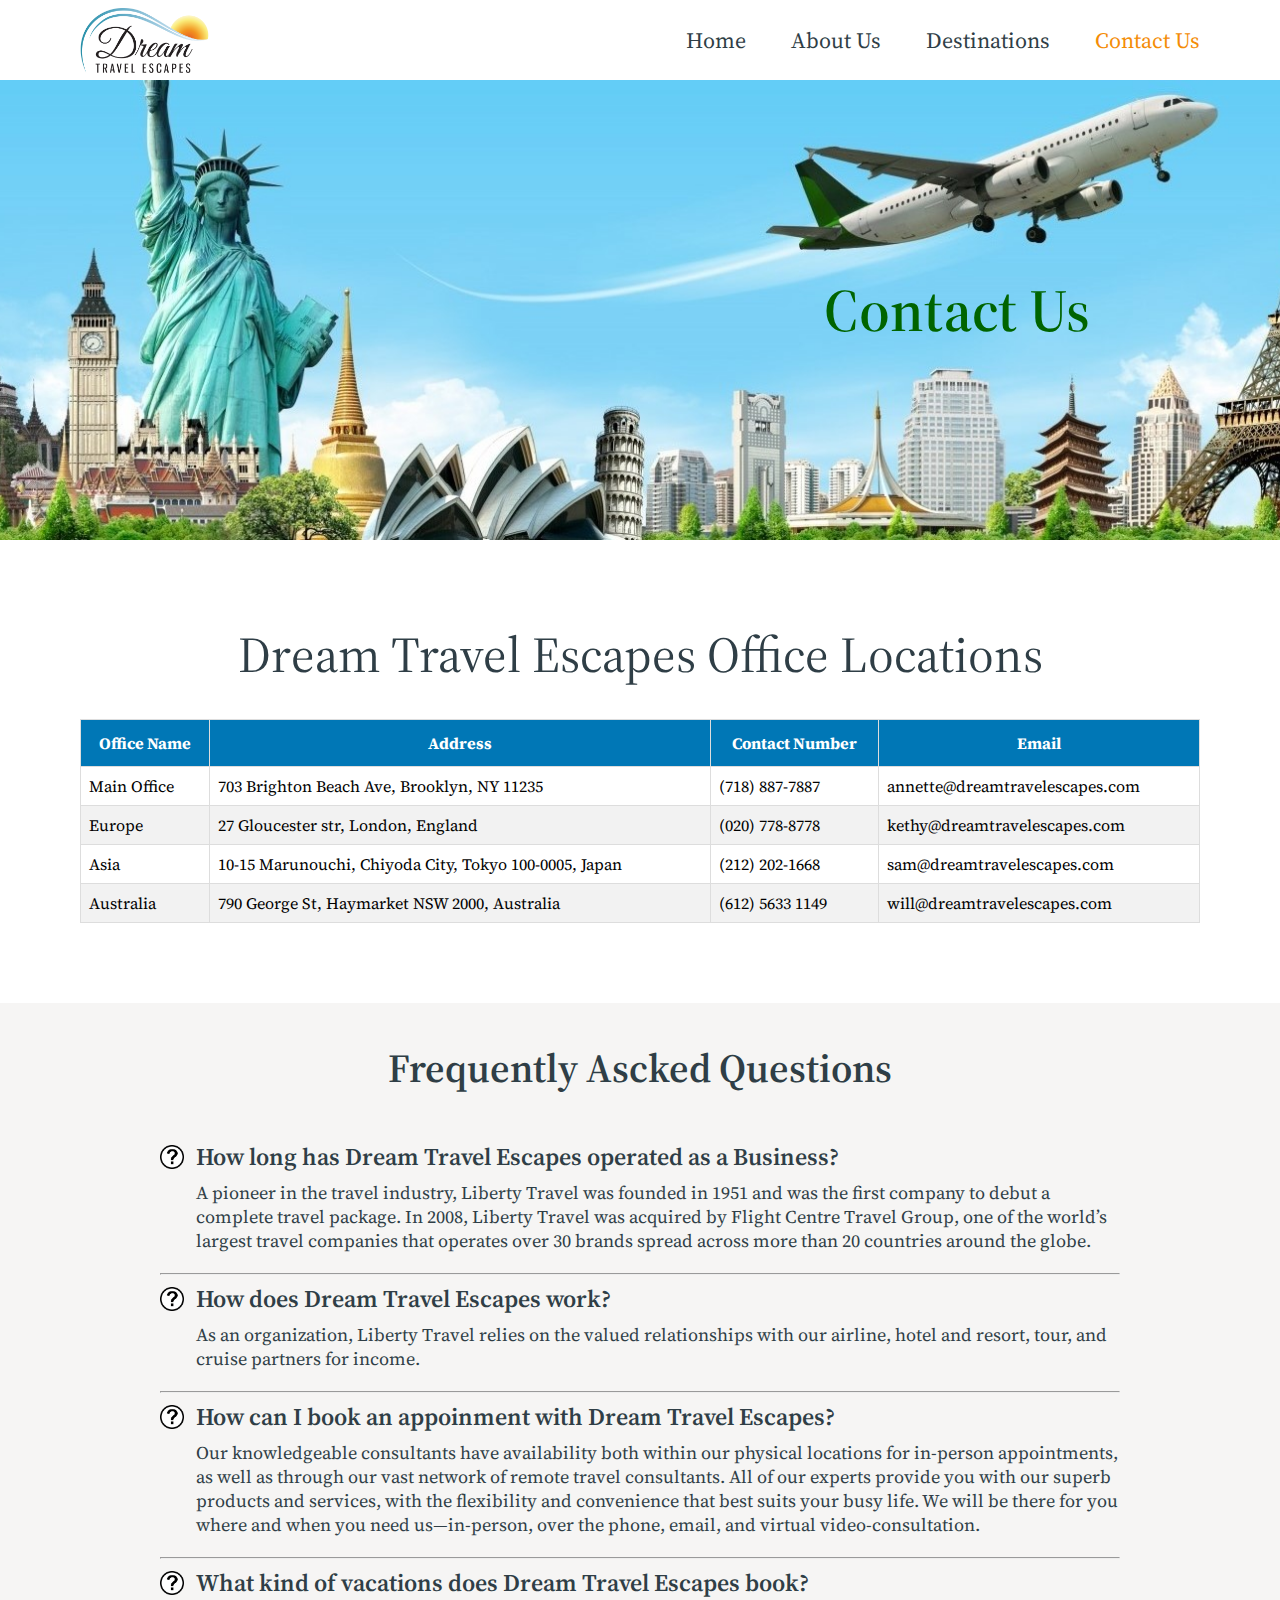
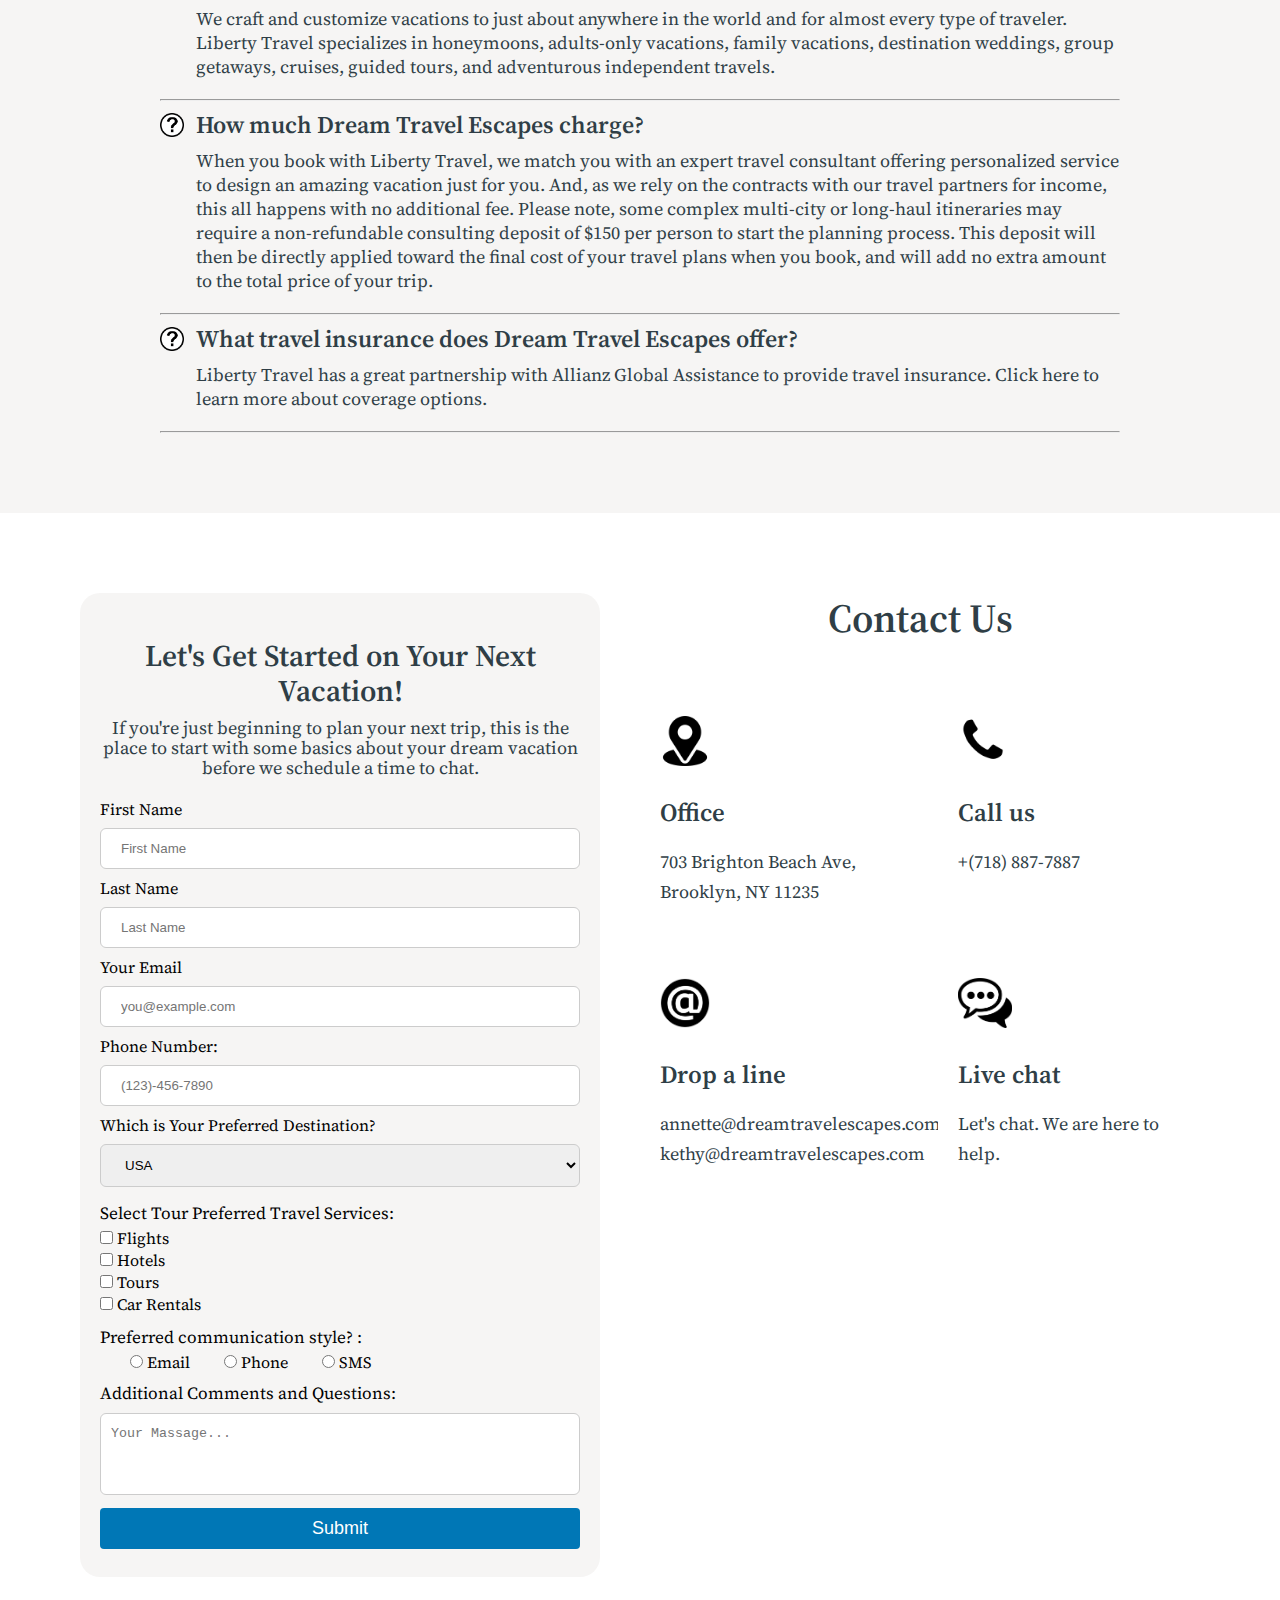
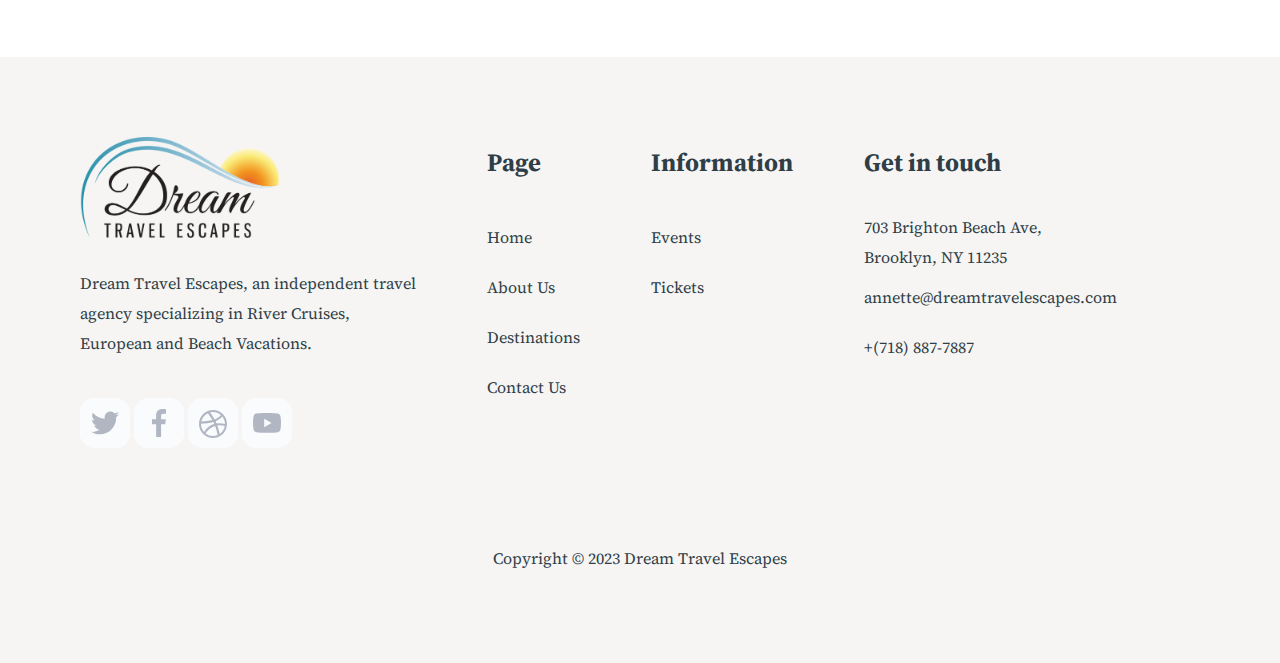
<file: contact.html>
<!DOCTYPE html>
<html lang="en">
    <head>
        <meta charset="UTF-8" />
        <meta http-equiv="X-UA-Compatible" content="IE=edge" />
        <meta name="viewport" content="width=device-width, initial-scale=1.0" />
        <title>Contuct Us</title>

        <link rel="preconnect" href="https://fonts.googleapis.com" />
        <link rel="preconnect" href="https://fonts.gstatic.com" crossorigin />
        <link rel="preconnect" href="https://fonts.googleapis.com" />
        <link rel="preconnect" href="https://fonts.gstatic.com" crossorigin />
        <link
            href="https://fonts.googleapis.com/css2?family=Be+Vietnam+Pro:wght@400;600&family=Inter:wght@400;600&family=Poppins:wght@400;600&family=Source+Serif+Pro:ital,wght@0,400;0,600;1,400&display=swap"
            rel="stylesheet"
        />

        <link rel="stylesheet" href="style.css" />
        <link rel="stylesheet" href="./base.css" />
    </head>
    <body>
        <header class="header">
            <nav class="navigation container">
                <img src="./assets/logo.png" alt="Dream Travel" class="logo" />
                <ul class="navigation__links">
                    <li><a href="index.html">Home</a></li>
                    <li><a href="./about.html">About Us</a></li>
                    <li><a href="./destinations.html">Destinations</a></li>
                    <li>
                        <a href="./contact.html" id="navigation__link"
                            >Contact Us</a
                        >
                    </li>
                </ul>
            </nav>
        </header>
        <section id="contactEnter-section">
            <div class="contactEnter-section__container container">
                <div class="contactEnter-section__background">
                    <h1>Contact Us</h1>
                </div>
            </div>
        </section>
        <section id="locations-section">
            <div class="locations-section__container container">
                <h2>Dream Travel Escapes Office Locations</h2>
                <table class="locations-table">
                    <thead>
                        <tr>
                            <th>Office Name</th>
                            <th>Address</th>
                            <th>Contact Number</th>
                            <th>Email</th>
                        </tr>
                    </thead>
                    <tbody>
                        <tr>
                            <td>Main Office</td>
                            <td>703 Brighton Beach Ave, Brooklyn, NY 11235</td>
                            <td>(718) 887-7887</td>
                            <td>annette@dreamtravelescapes.com</td>
                        </tr>
                        <tr>
                            <td>Europe</td>
                            <td>27 Gloucester str, London, England</td>
                            <td>(020) 778-8778</td>
                            <td>kethy@dreamtravelescapes.com</td>
                        </tr>
                        <tr>
                            <td>Asia</td>
                            <td>
                                10-15 Marunouchi, Chiyoda City, Tokyo 100-0005,
                                Japan
                            </td>
                            <td>(212) 202-1668</td>
                            <td>sam@dreamtravelescapes.com</td>
                        </tr>
                        <tr>
                            <td>Australia</td>
                            <td>
                                790 George St, Haymarket NSW 2000, Australia
                            </td>
                            <td>(612) 5633 1149</td>
                            <td>will@dreamtravelescapes.com</td>
                        </tr>
                    </tbody>
                </table>
            </div>
        </section>
        <section id="faq-section">
            <div class="faq-section__container container">
                <h4>Frequently Ascked Questions</h4>
                <div class="faq-section__box">
                    <div class="faq-section__questions">
                        <img
                            src="./assets/question-icon.png"
                            alt="question icon"
                        />
                        <div>
                            <dl>
                                <dt>
                                    How long has Dream Travel Escapes operated
                                    as a Business?
                                </dt>
                                <dd>
                                    A pioneer in the travel industry, Liberty
                                    Travel was founded in 1951 and was the first
                                    company to debut a complete travel package.
                                    In 2008, Liberty Travel was acquired by
                                    Flight Centre Travel Group, one of the
                                    world’s largest travel companies that
                                    operates over 30 brands spread across more
                                    than 20 countries around the globe.
                                </dd>
                            </dl>
                            <hr />
                        </div>
                    </div>
                    <div class="faq-section__questions">
                        <img
                            src="./assets/question-icon.png"
                            alt="question icon"
                        />
                        <div>
                            <dl>
                                <dt>How does Dream Travel Escapes work?</dt>
                                <dd>
                                    As an organization, Liberty Travel relies on
                                    the valued relationships with our airline,
                                    hotel and resort, tour, and cruise partners
                                    for income.
                                </dd>
                            </dl>
                            <hr />
                        </div>
                    </div>

                    <div class="faq-section__questions">
                        <img
                            src="./assets/question-icon.png"
                            alt="question icon"
                        />
                        <div>
                            <dl>
                                <dt>
                                    How can I book an appoinment with Dream
                                    Travel Escapes?
                                </dt>
                                <dd>
                                    Our knowledgeable consultants have
                                    availability both within our physical
                                    locations for in-person appointments, as
                                    well as through our vast network of remote
                                    travel consultants. All of our experts
                                    provide you with our superb products and
                                    services, with the flexibility and
                                    convenience that best suits your busy life.
                                    We will be there for you where and when you
                                    need us—in-person, over the phone, email,
                                    and virtual video-consultation.
                                </dd>
                            </dl>
                            <hr />
                        </div>
                    </div>

                    <div class="faq-section__questions">
                        <img
                            src="./assets/question-icon.png"
                            alt="question icon"
                        />
                        <div>
                            <dl>
                                <dt>
                                    What kind of vacations does Dream Travel
                                    Escapes book?
                                </dt>
                                <dd>
                                    We craft and customize vacations to just
                                    about anywhere in the world and for almost
                                    every type of traveler. Liberty Travel
                                    specializes in honeymoons, adults-only
                                    vacations, family vacations, destination
                                    weddings, group getaways, cruises, guided
                                    tours, and adventurous independent travels.
                                </dd>
                            </dl>
                            <hr />
                        </div>
                    </div>

                    <div class="faq-section__questions">
                        <img
                            src="./assets/question-icon.png"
                            alt="question icon"
                        />
                        <div>
                            <dl>
                                <dt>How much Dream Travel Escapes charge?</dt>
                                <dd>
                                    When you book with Liberty Travel, we match
                                    you with an expert travel consultant
                                    offering personalized service to design an
                                    amazing vacation just for you. And, as we
                                    rely on the contracts with our travel
                                    partners for income, this all happens with
                                    no additional fee. Please note, some complex
                                    multi-city or long-haul itineraries may
                                    require a non-refundable consulting deposit
                                    of $150 per person to start the planning
                                    process. This deposit will then be directly
                                    applied toward the final cost of your travel
                                    plans when you book, and will add no extra
                                    amount to the total price of your trip.
                                </dd>
                            </dl>
                            <hr />
                        </div>
                    </div>

                    <div class="faq-section__questions">
                        <img
                            src="./assets/question-icon.png"
                            alt="question icon"
                        />
                        <div>
                            <dl>
                                <dt>
                                    What travel insurance does Dream Travel
                                    Escapes offer?
                                </dt>
                                <dd>
                                    Liberty Travel has a great partnership with
                                    Allianz Global Assistance to provide travel
                                    insurance. Click here to learn more about
                                    coverage options.
                                </dd>
                            </dl>
                            <hr />
                        </div>
                    </div>
                </div>
            </div>
        </section>
        <section id="contactForm-section">
            <div class="contactForm-section__container container">
                <div class="contactForm-section__left">
                    <form class="form-content">
                        <h4>Let's Get Started on Your Next Vacation!</h4>
                        <p>
                            If you're just beginning to plan your next trip,
                            this is the place to start with some basics about
                            your dream vacation before we schedule a time to
                            chat.
                        </p>
                        <div>
                            <label for="firstName">First Name</label><br />
                            <input
                                type="text"
                                id="firstName"
                                name="firstName"
                                placeholder="First Name"
                                required
                            />
                        </div>

                        <div>
                            <label for="lastName">Last Name</label><br />
                            <input
                                type="text"
                                id="lastName"
                                name="lastName"
                                placeholder="Last Name"
                                required
                            />
                        </div>

                        <div>
                            <label for="emailInput">Your Email</label><br />
                            <input
                                type="email"
                                id="emailInput"
                                name="email"
                                placeholder="you@example.com"
                                required
                            />
                        </div>

                        <div>
                            <label for="phoneNumberInput">Phone Number:</label>
                            <input
                                type="tel"
                                id="phoneNumberInput"
                                name="phoneNumber"
                                pattern="[0-9]{3}-[0-9]{3}-[0-9]{4}"
                                placeholder="(123)-456-7890"
                                required
                            />
                        </div>

                        <div>
                            <label for="preferredDestinationSelect"
                                >Which is Your Preferred Destination?</label
                            >
                            <select
                                id="preferredDestinationSelect"
                                name="preferredDestination"
                            >
                                <option value="USA">USA</option>
                                <option value="Canada">Canada</option>
                                <option value="Mexico">Mexico</option>
                                <option value="Caribbean">Caribbean</option>
                                <option value="Europe">Europe</option>
                                <option value="Central America">
                                    Central America
                                </option>
                                <option value="South America">
                                    South America
                                </option>
                                <option value="South Pacific">
                                    South Pacific
                                </option>
                                <option value="Australia">Australia</option>
                                <option value="Indian Ocean">
                                    Indian Ocean
                                </option>
                                <option value="Asia">Asia</option>
                                <option value="Africa">Africa</option>
                                <option value="Middle East">Middle East</option>
                            </select>
                        </div>

                        <div class="form-checkbox">
                            <h5>Select Tour Preferred Travel Services:</h5>
                            <div>
                                <input
                                    type="checkbox"
                                    id="preferredServiceFlightsCheckbox"
                                    name="isFlightsPreferred"
                                    required
                                />
                                <label for="preferredServiceflightsCheckbox"
                                    >Flights</label
                                >
                            </div>
                            <div>
                                <input
                                    type="checkbox"
                                    id="preferredServiceHotelsCheckbox"
                                    name="isHotelssPreferred"
                                />
                                <label for="preferredServiceHotelsCheckbox"
                                    >Hotels</label
                                >
                            </div>
                            <div>
                                <input
                                    type="checkbox"
                                    id="preferredServiceToursCheckbox"
                                    name="isToursPreferred"
                                />
                                <label for="preferredServiceToutssCheckbox"
                                    >Tours</label
                                >
                            </div>
                            <div>
                                <input
                                    type="checkbox"
                                    id="preferredServiceCarRentalsCheckbox"
                                    name="isCarRentalssPreferred"
                                />
                                <label for="preferredServiceCarRentalsCheckbox"
                                    >Car Rentals</label
                                >
                            </div>
                        </div>

                        <div class="form-radio">
                            <h5>Preferred communication style? :</h5>
                            <input
                                type="radio"
                                id="emailRadio"
                                name="preferredCommunicationStyle"
                                value="Email"
                            />
                            <label for="emailRadio">Email</label>

                            <input
                                type="radio"
                                id="phoneRadio"
                                name="preferredCommunicationStyle"
                                value="Phone"
                            />
                            <label for="phoneRadio">Phone</label>

                            <input
                                type="radio"
                                id="smsRadio"
                                name="preferredCommunicationStyle"
                                value="SMA"
                            />
                            <label for="smsRadio">SMS</label>
                        </div>

                        <div class="form-textarea">
                            <label for="commentsTextarea"
                                >Additional Comments and Questions:</label
                            ><br />
                            <textarea
                                name="comments"
                                id="commentsTextarea"
                                rows="3"
                                placeholder="Your Massage..."
                            ></textarea>
                        </div>

                        <input
                            class="submit-input"
                            type="submit"
                            value="Submit"
                        />
                    </form>
                </div>
                <div class="contactForm-section__right">
                    <h4>Contact Us</h4>
                    <div class="contact-section__contacts">
                        <div class="card">
                            <img
                                src="./assets/location-icon.png"
                                alt="location icon"
                            />
                            <h3 class="card__title">Office</h3>
                            <p class="card__text">
                                703 Brighton Beach Ave, Brooklyn, NY 11235
                            </p>
                        </div>
                        <div class="card">
                            <img
                                src="./assets/phone-icon.png"
                                alt="phone icon"
                            />
                            <h3 class="card__title">Call us</h3>
                            <p class="card__text">+(718) 887-7887</p>
                        </div>
                        <div class="card">
                            <img
                                src="./assets/email-icon.png"
                                alt="email icon"
                            />
                            <h3 class="card__title">Drop a line</h3>
                            <p class="card__text">
                                annette@dreamtravelescapes.com <br />
                                kethy@dreamtravelescapes.com
                            </p>
                        </div>
                        <div class="card">
                            <img src="./assets/chat-icon.png" alt="chat icon" />
                            <h3 class="card__title">Live chat</h3>
                            <p class="card__text">
                                Let's chat. We are here to help.
                            </p>
                        </div>
                    </div>
                    <div class="contacts-map">
                        <iframe
                            src="https://www.google.com/maps/embed?pb=!1m18!1m12!1m3!1d3030.349646050708!2d-73.96045649999999!3d40.578037!2m3!1f0!2f0!3f0!3m2!1i1024!2i768!4f13.1!3m3!1m2!1s0x89c24441ee149afb%3A0x2fd601e40e11e9e9!2s703%20Brighton%20Beach%20Ave%2C%20Brooklyn%2C%20NY%2011235!5e0!3m2!1sru!2sus!4v1683657957077!5m2!1sru!2sus"
                            width="620"
                            height="300"
                            style="border: 0"
                            allowfullscreen=""
                            loading="lazy"
                            referrerpolicy="no-referrer-when-downgrade"
                        ></iframe>
                    </div>
                </div>
            </div>
        </section>
        <footer id="footer">
            <div class="footer__container container">
                <div class="footer__content">
                    <div class="footer__brand">
                        <img
                            src="./assets/logo.png"
                            alt="Logo"
                            class="footer__logo"
                        />
                        <p class="footer__text">
                            Dream Travel Escapes, an independent travel agency
                            specializing in River Cruises, European and Beach
                            Vacations.
                        </p>
                        <div class="footer__social-icons">
                            <img src="./assets/twitter.svg" alt="" />
                            <img src="./assets/facebook.svg" alt="" />
                            <img src="./assets/dribbble.svg" alt="" />
                            <img src="./assets/youtube.svg" alt="" />
                        </div>
                    </div>
                    <div class="footer__pages">
                        <h4 class="footer__heading">Page</h4>
                        <a href="./index.html" class="footer__text">Home</a>
                        <a href="" class="footer__text">About Us</a>
                        <a href="./destinations.html" class="footer__text"
                            >Destinations</a
                        >
                        <a href="./contact.html" class="footer__text"
                            >Contact Us</a
                        >
                    </div>
                    <div class="footer__about">
                        <h4 class="footer__heading">Information</h4>
                        <a href="" class="footer__text">Events</a>
                        <a href="" class="footer__text">Tickets</a>
                    </div>
                    <div class="footer__contact">
                        <h4 class="footer__heading">Get in touch</h4>
                        <p class="footer__text">
                            703 Brighton Beach Ave, <br />
                            Brooklyn, NY 11235
                        </p>
                        <a
                            href="mailto: delizioso@gmail.com<"
                            class="footer__text"
                            >annette@dreamtravelescapes.com</a
                        >
                        <a href="tel:+123 4567 8901" class="footer__text"
                            >+(718) 887-7887</a
                        >
                    </div>
                </div>
                <p class="footer__text text-center">
                    Copyright &COPY; 2023 Dream Travel Escapes
                </p>
            </div>
        </footer>
    </body>
</html>
</file>
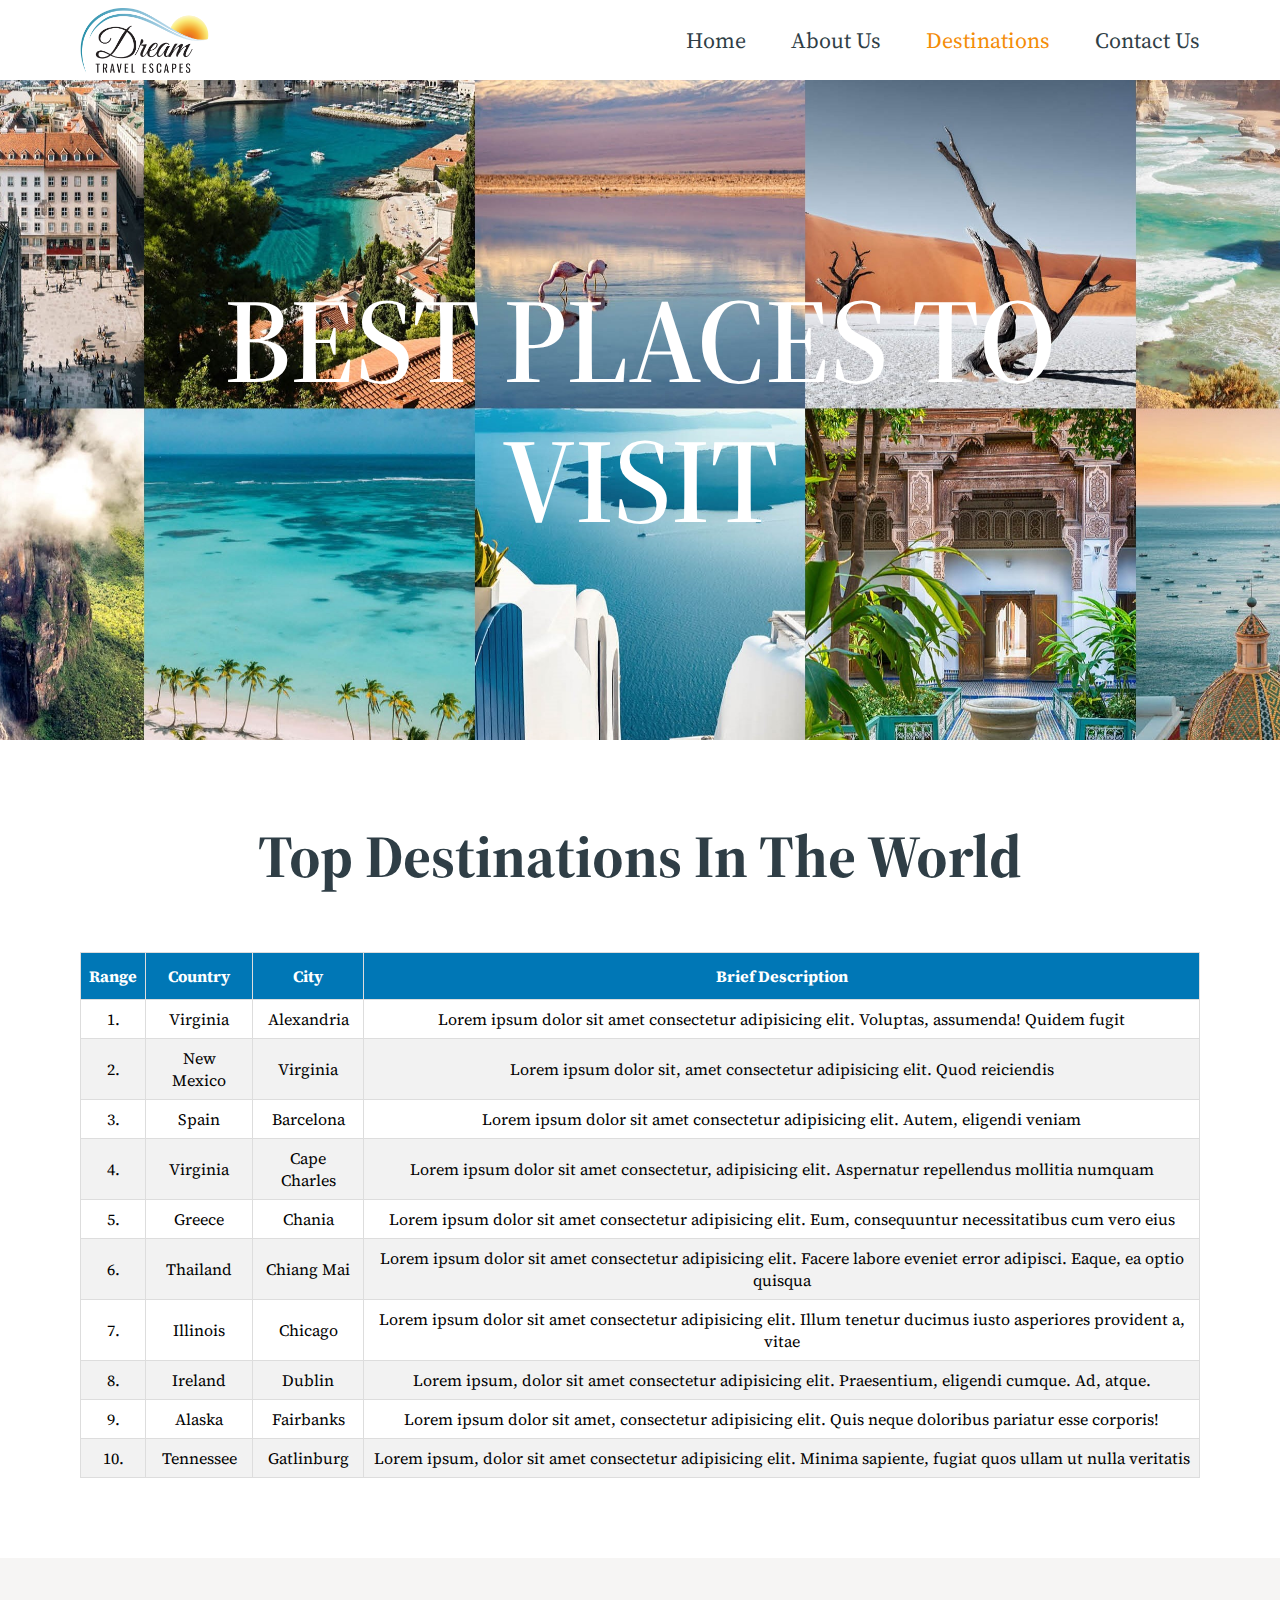
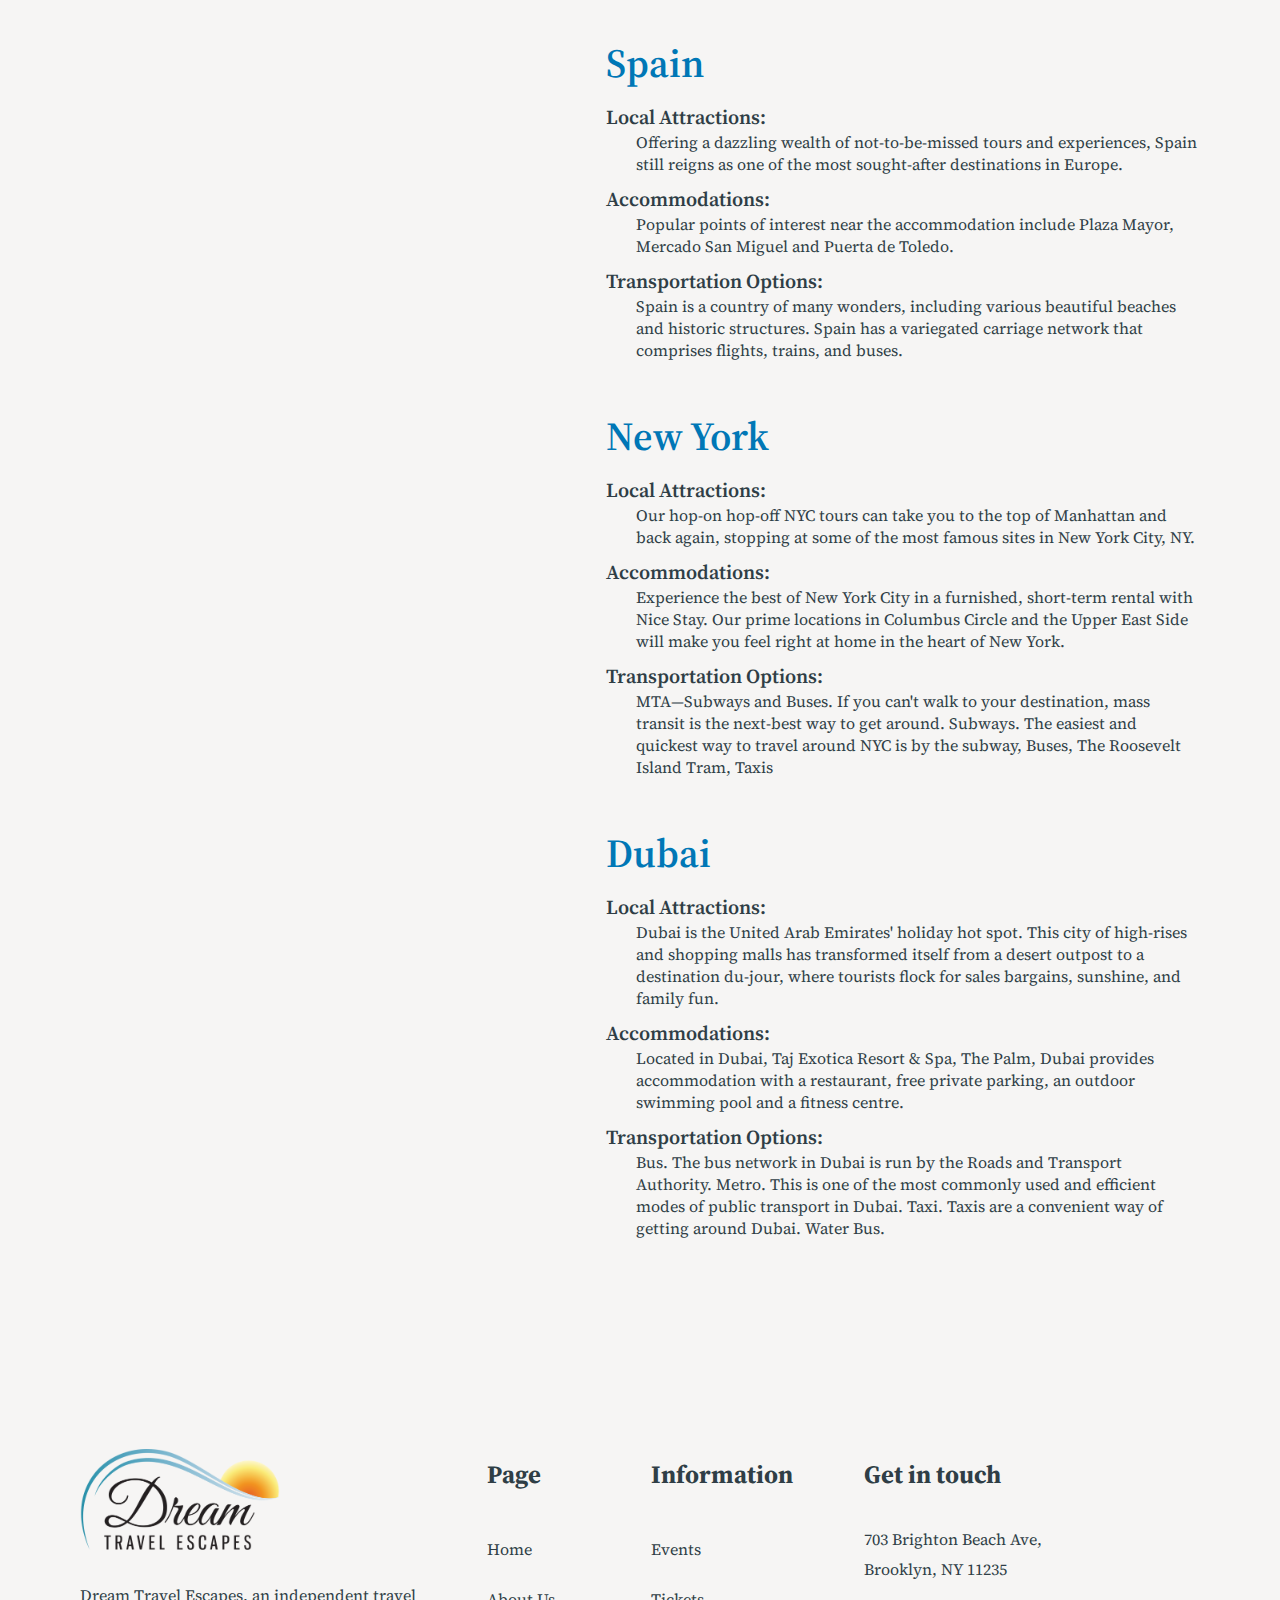
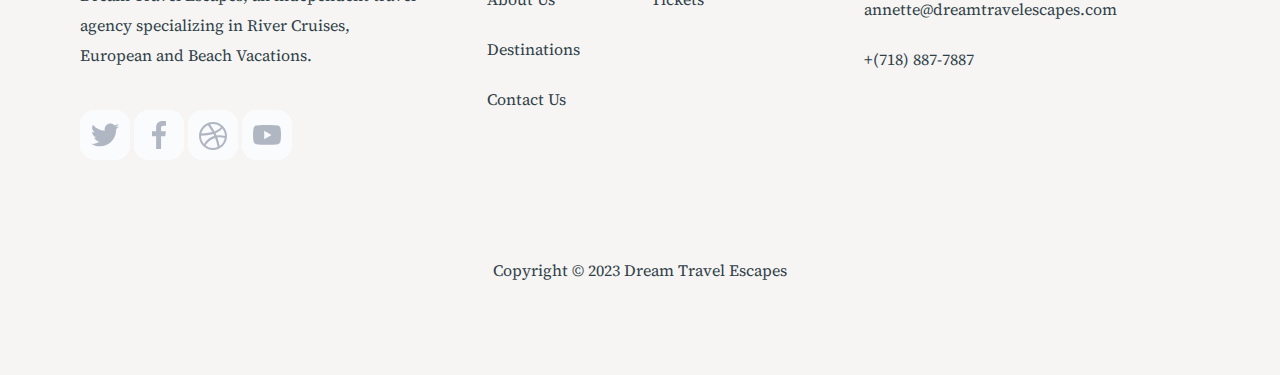
<file: destinations.html>
<!DOCTYPE html>
<html lang="en">
    <head>
        <meta charset="UTF-8" />
        <meta http-equiv="X-UA-Compatible" content="IE=edge" />
        <meta name="viewport" content="width=device-width, initial-scale=1.0" />
        <title>Popular Destinations</title>

        <link rel="preconnect" href="https://fonts.googleapis.com" />
        <link rel="preconnect" href="https://fonts.gstatic.com" crossorigin />
        <link rel="preconnect" href="https://fonts.googleapis.com" />
        <link rel="preconnect" href="https://fonts.gstatic.com" crossorigin />
        <link
            href="https://fonts.googleapis.com/css2?family=Be+Vietnam+Pro:wght@400;600&family=Inter:wght@400;600&family=Poppins:wght@400;600&family=Source+Serif+Pro:ital,wght@0,400;0,600;1,400&display=swap"
            rel="stylesheet"
        />

        <link rel="stylesheet" href="style.css" />
        <link rel="stylesheet" href="./base.css" />
    </head>
    <body>
        <header class="header">
            <nav class="navigation container">
                <img src="./assets/logo.png" alt="Dream Travel" class="logo" />
                <ul class="navigation__links">
                    <li><a href="./index.html">Home</a></li>
                    <li><a href="">About Us</a></li>
                    <li>
                        <a href="./destinations.html" id="navigation__link"
                            >Destinations</a
                        >
                    </li>
                    <li><a href="./contact.html">Contact Us</a></li>
                </ul>
            </nav>
        </header>
        <section id="introduction-section">
            <div class="introduction-section__container container">
                <div class="introduction-section__background">
                    <div class="introduction-section__tagline">
                        <h1>BEST PLACES TO VISIT</h1>
                    </div>
                </div>
            </div>
        </section>
        <section id="data-section">
            <div class="data-section__container container">
                <h2>Top Destinations In The World</h2>
                <table class="destinations-table">
                    <thead>
                        <tr>
                            <th>Range</th>
                            <th>Country</th>
                            <th>City</th>
                            <th>Brief Description</th>
                        </tr>
                    </thead>
                    <tbody>
                        <tr>
                            <td>1.</td>
                            <td>Virginia</td>
                            <td>Alexandria</td>
                            <td>
                                Lorem ipsum dolor sit amet consectetur
                                adipisicing elit. Voluptas, assumenda! Quidem
                                fugit
                            </td>
                        </tr>
                        <tr>
                            <td>2.</td>
                            <td>New Mexico</td>
                            <td>Virginia</td>
                            <td>
                                Lorem ipsum dolor sit, amet consectetur
                                adipisicing elit. Quod reiciendis
                            </td>
                        </tr>

                        <tr>
                            <td>3.</td>
                            <td>Spain</td>
                            <td>Barcelona</td>
                            <td>
                                Lorem ipsum dolor sit amet consectetur
                                adipisicing elit. Autem, eligendi veniam
                            </td>
                        </tr>
                        <tr>
                            <td>4.</td>
                            <td>Virginia</td>
                            <td>Cape Charles</td>
                            <td>
                                Lorem ipsum dolor sit amet consectetur,
                                adipisicing elit. Aspernatur repellendus
                                mollitia numquam
                            </td>
                        </tr>
                        <tr>
                            <td>5.</td>
                            <td>Greece</td>
                            <td>Chania</td>
                            <td>
                                Lorem ipsum dolor sit amet consectetur
                                adipisicing elit. Eum, consequuntur
                                necessitatibus cum vero eius
                            </td>
                        </tr>
                        <tr>
                            <td>6.</td>
                            <td>Thailand</td>
                            <td>Chiang Mai</td>
                            <td>
                                Lorem ipsum dolor sit amet consectetur
                                adipisicing elit. Facere labore eveniet error
                                adipisci. Eaque, ea optio quisqua
                            </td>
                        </tr>
                        <tr>
                            <td>7.</td>
                            <td>Illinois</td>
                            <td>Chicago</td>
                            <td>
                                Lorem ipsum dolor sit amet consectetur
                                adipisicing elit. Illum tenetur ducimus iusto
                                asperiores provident a, vitae
                            </td>
                        </tr>
                        <tr>
                            <td>8.</td>
                            <td>Ireland</td>
                            <td>Dublin</td>
                            <td>
                                Lorem ipsum, dolor sit amet consectetur
                                adipisicing elit. Praesentium, eligendi cumque.
                                Ad, atque.
                            </td>
                        </tr>
                        <tr>
                            <td>9.</td>
                            <td>Alaska</td>
                            <td>Fairbanks</td>
                            <td>
                                Lorem ipsum dolor sit amet, consectetur
                                adipisicing elit. Quis neque doloribus pariatur
                                esse corporis!
                            </td>
                        </tr>
                        <tr>
                            <td>10.</td>
                            <td>Tennessee</td>
                            <td>Gatlinburg</td>
                            <td>
                                Lorem ipsum, dolor sit amet consectetur
                                adipisicing elit. Minima sapiente, fugiat quos
                                ullam ut nulla veritatis
                            </td>
                        </tr>
                    </tbody>
                </table>
            </div>
        </section>
        <section id="sightseeings-section">
            <div class="sightseeings-section__container container">
                <div class="sightseeings-section__filter">
                    <div class="sightseeings-section__left">
                        <iframe
                            width="560"
                            height="315"
                            src="https://www.youtube.com/embed/YGAsG6_JgAI"
                            title="YouTube video player"
                            frameborder="0"
                            allow="accelerometer; autoplay; clipboard-write; encrypted-media; gyroscope; picture-in-picture; web-share"
                            allowfullscreen
                        ></iframe>
                    </div>

                    <div class="sightseeings-section__right">
                        <h3>Spain</h3>

                        <dl class="sightseeings-dl">
                            <dt>Local Attractions:</dt>
                            <dd>
                                Offering a dazzling wealth of not-to-be-missed
                                tours and experiences, Spain still reigns as one
                                of the most sought-after destinations in Europe.
                            </dd>

                            <dt>Accommodations:</dt>
                            <dd>
                                Popular points of interest near the
                                accommodation include Plaza Mayor, Mercado San
                                Miguel and Puerta de Toledo.
                            </dd>

                            <dt>Transportation Options:</dt>
                            <dd>
                                Spain is a country of many wonders, including
                                various beautiful beaches and historic
                                structures. Spain has a variegated carriage
                                network that comprises flights, trains, and
                                buses.
                            </dd>
                        </dl>
                    </div>
                </div>

                <div class="sightseeings-section__filter">
                    <div class="sightseeings-section__left">
                        <iframe
                            width="560"
                            height="315"
                            src="https://www.youtube.com/embed/GijK6CeNwDc"
                            title="YouTube video player"
                            frameborder="0"
                            allow="accelerometer; autoplay; clipboard-write; encrypted-media; gyroscope; picture-in-picture; web-share"
                            allowfullscreen
                        ></iframe>
                    </div>

                    <div class="sightseeings-section__right">
                        <h3>New York</h3>

                        <dl class="sightseeings-dl">
                            <dt>Local Attractions:</dt>
                            <dd>
                                Our hop-on hop-off NYC tours can take you to the
                                top of Manhattan and back again, stopping at
                                some of the most famous sites in New York City,
                                NY.
                            </dd>

                            <dt>Accommodations:</dt>
                            <dd>
                                Experience the best of New York City in a
                                furnished, short-term rental with Nice Stay. Our
                                prime locations in Columbus Circle and the Upper
                                East Side will make you feel right at home in
                                the heart of New York.
                            </dd>

                            <dt>Transportation Options:</dt>
                            <dd>
                                MTA—Subways and Buses. If you can't walk to your
                                destination, mass transit is the next-best way
                                to get around. Subways. The easiest and quickest
                                way to travel around NYC is by the subway,
                                Buses, The Roosevelt Island Tram, Taxis
                            </dd>
                        </dl>
                    </div>
                </div>

                <div class="sightseeings-section__filter">
                    <div class="sightseeings-section__left">
                        <iframe
                            width="560"
                            height="315"
                            src="https://www.youtube.com/embed/R_xC5EVST5k"
                            title="YouTube video player"
                            frameborder="0"
                            allow="accelerometer; autoplay; clipboard-write; encrypted-media; gyroscope; picture-in-picture; web-share"
                            allowfullscreen
                        ></iframe>
                    </div>

                    <div class="sightseeings-section__right">
                        <h3>Dubai</h3>

                        <dl class="sightseeings-dl">
                            <dt>Local Attractions:</dt>
                            <dd>
                                Dubai is the United Arab Emirates' holiday hot
                                spot. This city of high-rises and shopping malls
                                has transformed itself from a desert outpost to
                                a destination du-jour, where tourists flock for
                                sales bargains, sunshine, and family fun.
                            </dd>

                            <dt>Accommodations:</dt>
                            <dd>
                                Located in Dubai, Taj Exotica Resort & Spa, The
                                Palm, Dubai provides accommodation with a
                                restaurant, free private parking, an outdoor
                                swimming pool and a fitness centre.
                            </dd>

                            <dt>Transportation Options:</dt>
                            <dd>
                                Bus. The bus network in Dubai is run by the
                                Roads and Transport Authority. Metro. This is
                                one of the most commonly used and efficient
                                modes of public transport in Dubai. Taxi. Taxis
                                are a convenient way of getting around Dubai.
                                Water Bus.
                            </dd>
                        </dl>
                    </div>
                </div>
            </div>
        </section>
        <footer id="footer">
            <div class="footer__container container">
                <div class="footer__content">
                    <div class="footer__brand">
                        <img
                            src="./assets/logo.png"
                            alt="Logo"
                            class="footer__logo"
                        />
                        <p class="footer__text">
                            Dream Travel Escapes, an independent travel agency
                            specializing in River Cruises, European and Beach
                            Vacations.
                        </p>
                        <div class="footer__social-icons">
                            <img src="./assets/twitter.svg" alt="" />
                            <img src="./assets/facebook.svg" alt="" />
                            <img src="./assets/dribbble.svg" alt="" />
                            <img src="./assets/youtube.svg" alt="" />
                        </div>
                    </div>
                    <div class="footer__pages">
                        <h4 class="footer__heading">Page</h4>
                        <a href="./index.html" class="footer__text">Home</a>
                        <a href="" class="footer__text">About Us</a>
                        <a href="./destinations.html" class="footer__text"
                            >Destinations</a
                        >
                        <a href="./contact.html" class="footer__text"
                            >Contact Us</a
                        >
                    </div>
                    <div class="footer__about">
                        <h4 class="footer__heading">Information</h4>
                        <a href="" class="footer__text">Events</a>
                        <a href="" class="footer__text">Tickets</a>
                    </div>
                    <div class="footer__contact">
                        <h4 class="footer__heading">Get in touch</h4>
                        <p class="footer__text">
                            703 Brighton Beach Ave, <br />
                            Brooklyn, NY 11235
                        </p>
                        <a
                            href="mailto: delizioso@gmail.com<"
                            class="footer__text"
                            >annette@dreamtravelescapes.com</a
                        >
                        <a href="tel:+123 4567 8901" class="footer__text"
                            >+(718) 887-7887</a
                        >
                    </div>
                </div>
                <p class="footer__text text-center">
                    Copyright &COPY; 2023 Dream Travel Escapes
                </p>
            </div>
        </footer>
    </body>
</html>
</file>
<file: style.css>
/* Header */

.header {
    height: 80px;
}

.logo {
    height: 65px;
}

.navigation {
    max-width: 1440px;
    margin: 0 auto;

    display: flex;
    justify-content: space-between;
    align-items: center;
    height: 100%;
    padding-left: 80px;
    padding-right: 80px;
}

.navigation__links {
    display: flex;
    gap: 45px;
    align-items: right;
}

.navigation__links li a {
    color: var(--text-color);
    font-size: 22px;
}

.navigation__links li a:hover {
    color: var(--orange-color);
}

#navigation__link {
    color: var(--orange-color);
}

/* Hero Section */

#hero-section {
    background-image: url(./assets/hero.jpg);
    background-size: cover;
    background-position: top;
    background-color: var(--primary-background-color);
}

.hero-section__container {
    padding: 190px;
}

.hero-section__container h1 {
    color: var(--white-color);
    text-align: center;
    font-size: 140px;
    line-height: 90px;
    font-weight: 600;
}

.hero-section__container h2 {
    color: var(--white-color);
    text-align: center;
    font-size: 40px;
    line-height: 50px;
    font-weight: 400;
}

.hero-section__container h3 {
    color: var(--white-color);
    text-align: center;
    font-size: 35px;
    line-height: 75px;
    font-weight: 300;
    font-style: italic;
}

/* About Us Section */

#about-section {
    background-color: var(--primary-background-color);
}

.about-section__container {
    padding: 80px;
}

.about-section__container h2 {
    text-align: center;
    font-size: 60px;
    line-height: 72px;
    color: var(--text-color);
    margin-bottom: 60px;
}

.about-section__filters {
    display: flex;
    justify-content: space-between;
    margin-bottom: 60px;
    gap: 40px;
}

.about-section__left {
    width: 50%;
}

.about-section__right video {
    width: 100%;
    height: auto;
}

.about-section__right {
    width: 50%;
}

.about-section__left h3 {
    font-size: 40px;
    line-height: 50px;
    color: var(--text-color);
    margin-bottom: 35px;
    font-weight: 400;
}

.about-section__left p {
    color: var(--text-color);
    font-size: 20px;
    margin-bottom: 45px;
}

.about-section__left a {
    color: var(--orange-color);
    font-size: 20px;
    line-height: 40px;
    margin-bottom: 30px;
}

/* Destinations Section */

.destinations-section__container {
    padding: 80px;

    display: flex;
    justify-content: space-between;
    gap: 40px;
}

.destinations-section__left {
    width: 30%;
}

.destinations-section__left h3 {
    text-align: left;
    font-size: 60px;
    line-height: 72px;
    color: var(--text-color);
    margin-bottom: 40px;
    font-weight: 600;
}

.destinations-section__left ol li,
li a {
    color: var(--text-color);
    font-size: 20px;
    line-height: 60px;
}

.destinations-section__left ol li {
    margin-left: 30px;
}

.destinations-section__left ol li:hover,
li a:hover {
    color: var(--orange-color);
}

.explore-link {
    color: var(--orange-color);
    font-size: 20px;
    line-height: 120px;
}

.destinations-section__right {
    width: 70%;
    display: flex;
    flex-wrap: wrap;
    gap: 40px;
}

.destinations-card {
    width: 45%;
    padding: 10px;
    background-color: var(--primary-background-color);
    border-radius: 10px;
}

.destinations-card__img {
    width: 100%;
    height: auto;
    margin-bottom: 24px;
}

.destinations-card__title {
    font-size: 25px;
    line-height: 40px;
    font-weight: 600;

    margin-bottom: 5px;
    text-align: left;
}

.destinations-card__text {
    font-size: 14px;
    line-height: 28px;
    color: var(--text-color);
    text-align: left;
    margin-bottom: 30px;
}

/* Footer */

#footer {
    background-color: var(--primary-background-color);
}

.footer__container {
    padding: 80px;
}

.footer__logo {
    width: 200px;
    height: auto;
}

.footer__text {
    color: var(--text-color);
    font-size: 16px;
    line-height: 50px;
    display: block;
}

.footer__social-icons img {
    margin-top: 40px;
    border-radius: 30%;
}

.footer__brand {
    width: 30%;
}

.text-center {
    text-align: center;
}

.footer__logo {
    margin-bottom: 25px;
}

.footer__content {
    display: flex;
    margin-bottom: 80px;
    justify-content: space-between;
}

.footer__heading {
    color: var(--text-color);
    font-size: 25px;
    line-height: 50px;
    margin-bottom: 25px;
}

.footer__contact {
    width: 30%;
}

.footer__contact p {
    line-height: 30px;
}

.footer__brand p {
    line-height: 30px;
}

/* Destinations Page */
/* Introduction Section */

#introduction-section {
    background-image: url(./assets/destinations.jpg);
    background-size: cover;
    background-position: top;
    background-color: var(--primary-background-color);
}

.introduction-section__container {
    padding: 190px;
}

.introduction-section__container h1 {
    color: var(--white-color);
    text-align: center;
    font-size: 120px;
    line-height: 140px;
    font-weight: 600;
}

/* Data Table Section */

.data-section__container {
    padding: 80px;
}

.data-section__container h2 {
    text-align: center;
    font-size: 60px;
    line-height: 72px;
    color: var(--text-color);
    margin-bottom: 60px;
}

.destinations-table {
    border-collapse: collapse;
    width: 100%;
}

.destinations-table td,
th {
    text-align: center;
    border: 1px solid #ddd;
    padding: 8px;
}

.destinations-table tr:nth-child(even) {
    background-color: #f2f2f2;
}

.destinations-table tr:hover {
    background-color: #ddd;
}

.destinations-table th {
    padding-top: 12px;
    padding-bottom: 12px;
    text-align: center;
    background-color: var(--blue-color);
    color: var(--white-color);
}

/* Sightseeings Section */

#sightseeings-section {
    background-color: var(--primary-background-color);
}

.sightseeings-section__container {
    padding: 80px;
}

.sightseeings-section__filter {
    display: flex;
    gap: 40px;
    margin-bottom: 40px;
}

.sightseeings-section__left iframe {
    width: 100%;
    height: 100%;
}

.sightseeings-section__left {
    width: 45%;
}

.sightseeings-section__right {
    width: 55%;
}

.sightseeings-section__right h3 {
    font-size: 40px;
    line-height: 50px;
    color: var(--blue-color);
    margin-bottom: 15px;
    font-weight: 600;
}

.sightseeings-dl dt {
    color: var(--text-color);
    font-size: 20px;
    font-weight: 600;
}

.sightseeings-dl dd {
    color: var(--text-color);
    font-size: 16px;
    font-weight: 400;
    margin-left: 30px;
    margin-bottom: 10px;
}

/* Contact Us Page */
/* Contact Enter Section */

#contactEnter-section {
    background-image: url(./assets/contact.jpg);
    background-size: cover;
    background-position: top;
    background-color: var(--primary-background-color);
}

.contactEnter-section__container {
    padding: 190px;
}

.contactEnter-section__container h1 {
    color: #006400;
    text-align: end;
    font-size: 60px;
    line-height: 80px;
    font-weight: 600;
}

/* Locations Table Section */

.locations-section__container {
    padding: 80px;
}

.locations-section__container h2 {
    text-align: center;
    font-size: 50px;
    font-weight: 400;
    color: var(--text-color);
    margin-bottom: 30px;
}

.locations-table {
    border-collapse: collapse;
    width: 100%;
    margin-top: 0px;
}

.locations-table td,
th {
    text-align: left;
    border: 1px solid #ddd;
    padding: 8px;
}

.locations-table tr:nth-child(even) {
    background-color: #f2f2f2;
}

.locations-table tr:hover {
    background-color: #ddd;
}

.locations-table th {
    padding-top: 12px;
    padding-bottom: 12px;
    text-align: center;
    background-color: var(--blue-color);
    color: var(--white-color);
}

/* FAQs Section */

#faq-section {
    background-color: var(--primary-background-color);
}

.faq-section__container {
    padding-top: 40px;
    padding-left: 80px;
    padding-right: 80px;
    padding-bottom: 80px;
}

.faq-section__container h4 {
    text-align: center;
    font-size: 40px;
    line-height: 50px;
    color: var(--text-color);
    margin-bottom: 40px;
    font-weight: 600;
}

.faq-section__questions {
    align-items: center;
    padding: 0 80px;
    display: flex;
    position: relative;
}

.faq-section__questions img {
    width: 24px;
    height: auto;
    position: absolute;
    top: 12px;
    left: 80px;
}

.faq-section__questions dt {
    color: var(--text-color);
    font-size: 24px;
    line-height: 48px;
    margin-left: 36px;
    font-weight: 600;
}

.faq-section__questions dd {
    color: var(--text-color);
    font-size: 18px;
    line-height: 24px;
    margin-left: 36px;
    margin-bottom: 20px;
}

/* Contact Form Section */

.contactForm-section__container {
    padding: 80px;
    display: flex;
    gap: 40px;
}

.contactForm-section__right h4 {
    text-align: center;
    font-size: 40px;
    line-height: 50px;
    color: var(--text-color);
    margin-bottom: 65px;
    font-weight: 600;
}

.contactForm-section__left {
    width: 50%;
}

.contactForm-section__right {
    width: 50%;
}

.form-content {
    background-color: var(--primary-background-color);
    border-radius: 20px;
    padding: 20px;
}

.form-content h4 {
    font-size: 30px;
    line-height: 35px;
    color: var(--text-color);
    margin-top: 25px;
    margin-bottom: 10px;
    font-weight: 600;
    text-align: center;
}

.form-content p {
    color: var(--text-color);
    font-size: 18px;
    line-height: 20px;
    margin-bottom: 20px;
    text-align: center;
}

#firstName,
#lastName,
#emailInput,
#phoneNumberInput,
#preferredDestinationSelect {
    width: 100%;
    padding: 12px 20px;
    margin: 8px 0;
    display: inline-block;
    border: 1px solid #ccc;
    border-radius: 6px;
    box-sizing: border-box;
}

.form-content input[type="checkbox"] {
    cursor: pointer;
}

.form-checkbox {
    display: block;
    position: relative;
    padding-left: 0px;
    margin-bottom: 12px;
    cursor: pointer;
    font-size: 16px;
}

.form-checkbox h5 {
    font-size: 17px;
    font-weight: 400;
    line-height: 20px;
    margin-top: 8px;
    margin-bottom: 4px;
}

.submit-input {
    width: 100%;
    font-size: 18px;
    background-color: var(--blue-color);
    color: var(--white-color);
    padding: 10px 10px;
    margin: 8px 0;
    border: none;
    border-radius: 4px;
    cursor: pointer;
}

.submit-input:hover {
    background-color: #3693c5;
}

.form-radio h5 {
    font-size: 17px;
    font-weight: 400;
    line-height: 20px;
    margin-top: 8px;
    margin-bottom: 4px;
}

.form-radio input[type="radio"] {
    margin-left: 30px;
}

.form-textarea label {
    font-size: 17px;
    line-height: 40px;
}

.form-textarea textarea {
    padding: 10px;
    width: 100%;
    line-height: 1.5;
    border-radius: 6px;
    border: 1px solid #ccc;
    resize: none;
}

.contact-section__contacts {
    display: flex;
    flex-wrap: wrap;
    gap: 35px;
}

.card {
    width: calc((100% - 35px) / 2);

    padding: 8px 20px;
    background-color: var(--white-color);
    border-radius: 15px;
}
.card img {
    margin-bottom: 16px;
    width: auto;
    height: 50px;
}

.card__title {
    color: var(--text-color);
    font-size: 25px;
    line-height: 50px;
    font-weight: 600;

    margin-bottom: 10px;
    text-align: left;
}

.card__text {
    font-size: 18px;
    line-height: 30px;
    color: var(--text-color);
    text-align: left;
    margin-bottom: 20px;
}
</file>
<file: base.css>
:root {
    --text-color: #2f3e46;
    --primary-background-color: #d0ccc733;
    --orange-color: #f48c06;
    --white-color: #ffffff;
    --blue-color: #0077b6;
}

* {
    padding: 0;
    margin: 0;
    box-sizing: border-box;
}

body {
    font-family: "Be Vietnam Pro", sans-serif;
    font-family: "Source Serif Pro", serif;
}

ul {
    list-style-type: none;
}

a {
    text-decoration: none;
}

/* Containers */

.container {
    max-width: 1440px;
    margin: 0 auto;
}
</file>
